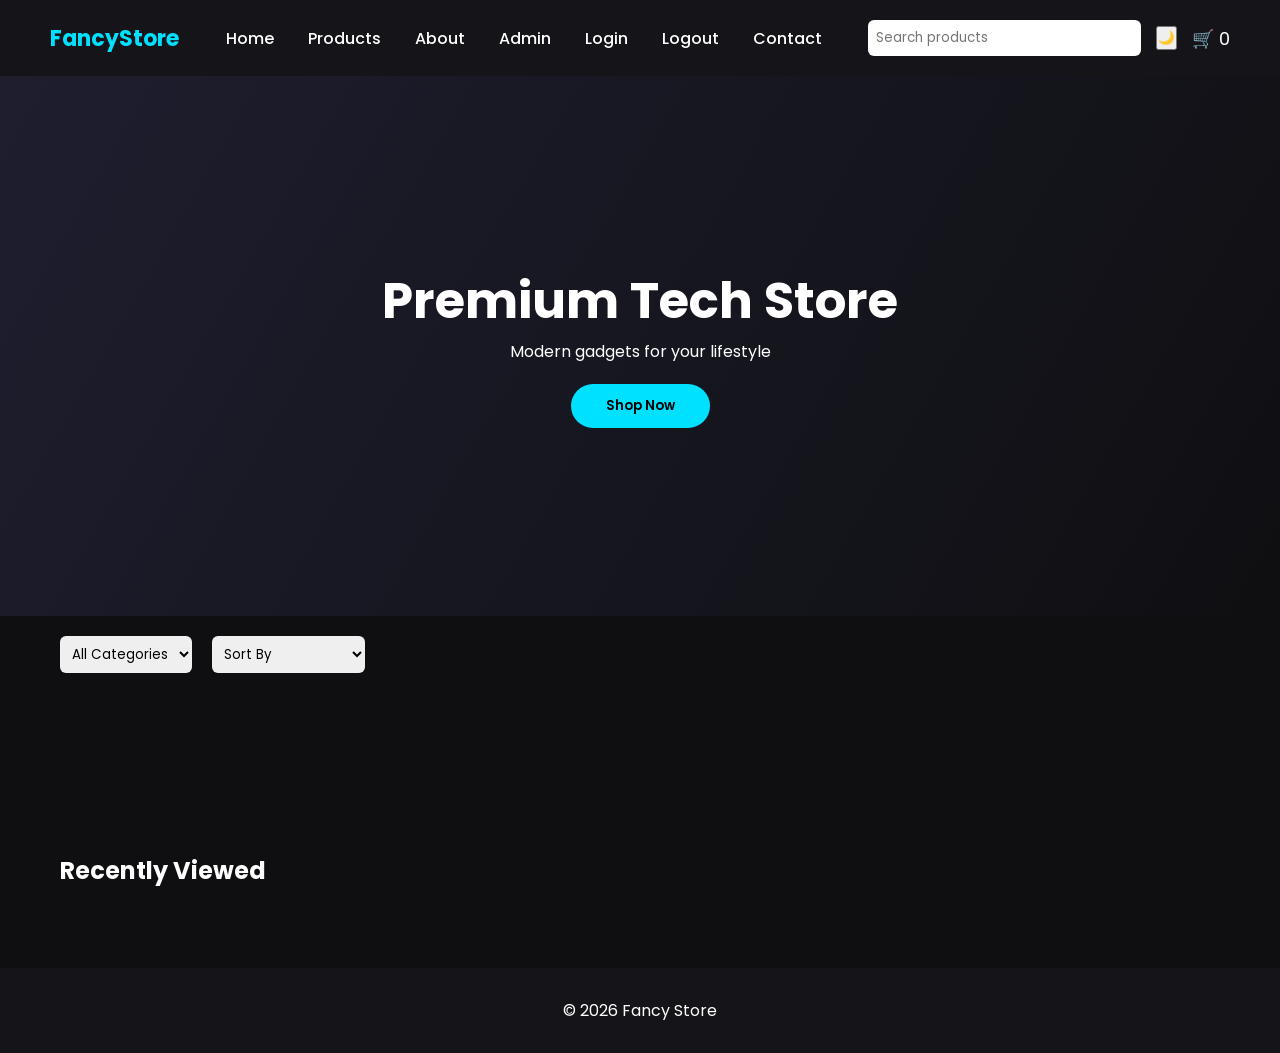
<file: index.html>
<!DOCTYPE html>
<html lang="en">
<head>

<meta charset="UTF-8">
<meta name="viewport" content="width=device-width, initial-scale=1.0">

<title>Fancy Store</title>
  
<link rel="manifest" href="/manifest.json">
<meta name="theme-color" content="#00e0ff">

<!-- iOS support -->
<meta name="apple-mobile-web-app-capable" content="yes">
<meta name="apple-mobile-web-app-status-bar-style" content="black">
<meta name="apple-mobile-web-app-title" content="Fancy Store">
<link rel="apple-touch-icon" href="/icon-192.png">
  
<link rel="stylesheet" href="style.css">

<link href="https://fonts.googleapis.com/css2?family=Poppins:wght@300;400;500;600;700&display=swap" rel="stylesheet">

</head>

<body>

<header class="header">

<div class="logo">FancyStore</div>

<div class="menu-toggle" onclick="toggleMenu()">☰</div>

<nav class="nav" id="nav">
<a href="#">Home</a>
<a href="#">Products</a>
<a href="#">About</a>
<a href="admin.html">Admin</a>
<a href="login.html">Login</a>
<a href="#" onclick="logout()">Logout</a>
<a href="#">Contact</a>

</nav>

<div class="header-right">

<input type="text" id="search" placeholder="Search products">

<button class="theme-btn" onclick="toggleTheme()">🌙</button>

<div class="cart-icon" onclick="toggleCart()">
🛒 <span id="cart-count">0</span>
</div>

</div>

</header>

<section class="hero">

<h1>Premium Tech Store</h1>
<p>Modern gadgets for your lifestyle</p>

<button onclick="scrollProducts()">Shop Now</button>

</section>

<div class="store-controls">

<select id="categoryFilter">
<option value="all">All Categories</option>
<option value="audio">Audio</option>
<option value="wearable">Wearables</option>
</select>

<select id="sortPrice">
<option value="default">Sort By</option>
<option value="low">Price: Low → High</option>
<option value="high">Price: High → Low</option>
</select>

</div>

<section class="products" id="products"></section>

<section class="recent">

<h2>Recently Viewed</h2>

<div id="recent-products"></div>

</section>

<!-- CART -->

<div class="cart-modal" id="cart-modal">

<div class="cart-content">

<h2>Your Cart</h2>

<div id="cart-items"></div>

<h3 id="cart-total"></h3>

<button onclick="clearCart()">Clear Cart</button>
<button onclick="toggleCart()">Close</button>

</div>

</div>

<!-- TOAST -->

<div id="toast">Product added to cart</div>

<footer>
<p>© 2026 Fancy Store</p>
</footer>

<script src="script.js"></script>

<script>
if ("serviceWorker" in navigator) {
  window.addEventListener("load", () => {
    navigator.serviceWorker.register("/sw.js");
  });
}
</script>

</body>
</html>
</file>
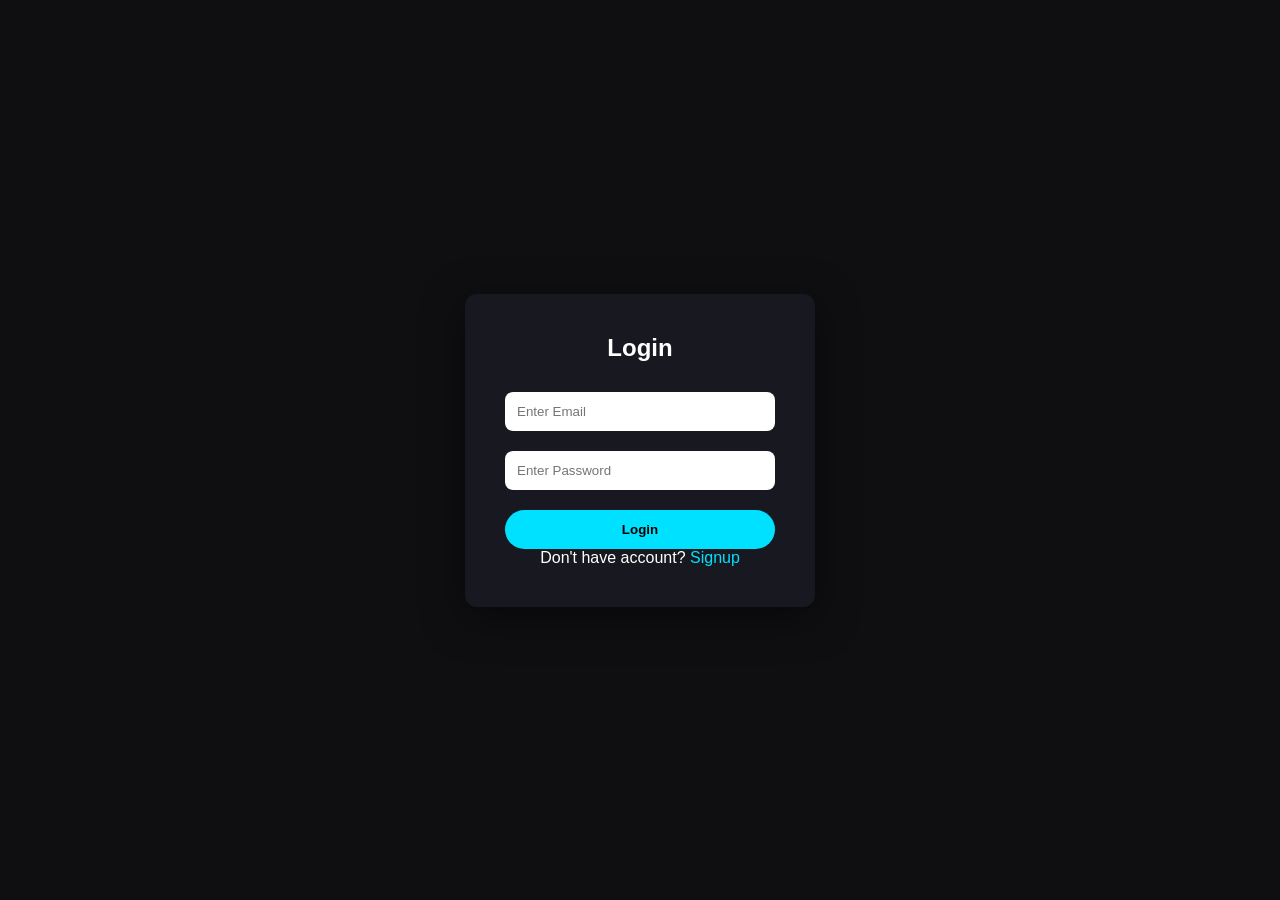
<file: admin.html>
<!DOCTYPE html>
<html>
<head>
<title>Admin Dashboard</title>
<link rel="stylesheet" href="style.css">
</head>

<body>

<h1>Admin Dashboard</h1>
<div style="padding:40px"></div>
<h3>Add Product</h3>

<input id="name" placeholder="Name"><br><br>
<input id="price" placeholder="Price"><br><br>
<input id="category" placeholder="Category"><br><br>
<input id="image" placeholder="Image URL"><br><br>

<button onclick="addProduct()">Add Product</button>

<h3>Products</h3>

<div id="products"></div>

<script>
const token = localStorage.getItem("token");
const role = localStorage.getItem("role");

/* PROTECT ADMIN PAGE */
if(!token || role !== "admin"){
alert("Please login as admin ❌");
localStorage.clear();
window.location.href="login.html";
}

const API = "https://fancy-store.onrender.com/api/products";

/* LOAD PRODUCTS */
async function loadProducts(){

const res = await fetch(API);
const data = await res.json();

const container = document.getElementById("products");
container.innerHTML="";

data.forEach(p=>{

container.innerHTML+=`

<div>
<b>${p.name}</b> - $${p.price}

<button onclick="deleteProduct('${p._id}')">Delete</button>
</div>

`;

});

}

/* ADD PRODUCT */
async function addProduct(){

const token = localStorage.getItem("token");

const product = {
name:document.getElementById("name").value,
price:document.getElementById("price").value,
category:document.getElementById("category").value, // ✅ added
image:document.getElementById("image").value        // ✅ added
};

await fetch(API,{
method:"POST",
headers:{
"Content-Type":"application/json",
"Authorization": token
},
body:JSON.stringify(product)
});

alert("Product Added ✅");

loadProducts(); // ✅ VERY IMPORTANT
}

/* DELETE PRODUCT */
async function deleteProduct(id){

const token = localStorage.getItem("token");

await fetch(API+"/"+id,{
method:"DELETE",
headers:{
"Authorization": token
}
});

alert("Deleted ✅");

loadProducts(); // ✅ VERY IMPORTANT
}

/* INITIAL LOAD */
loadProducts();

</script>
</body>
</html>
</file>
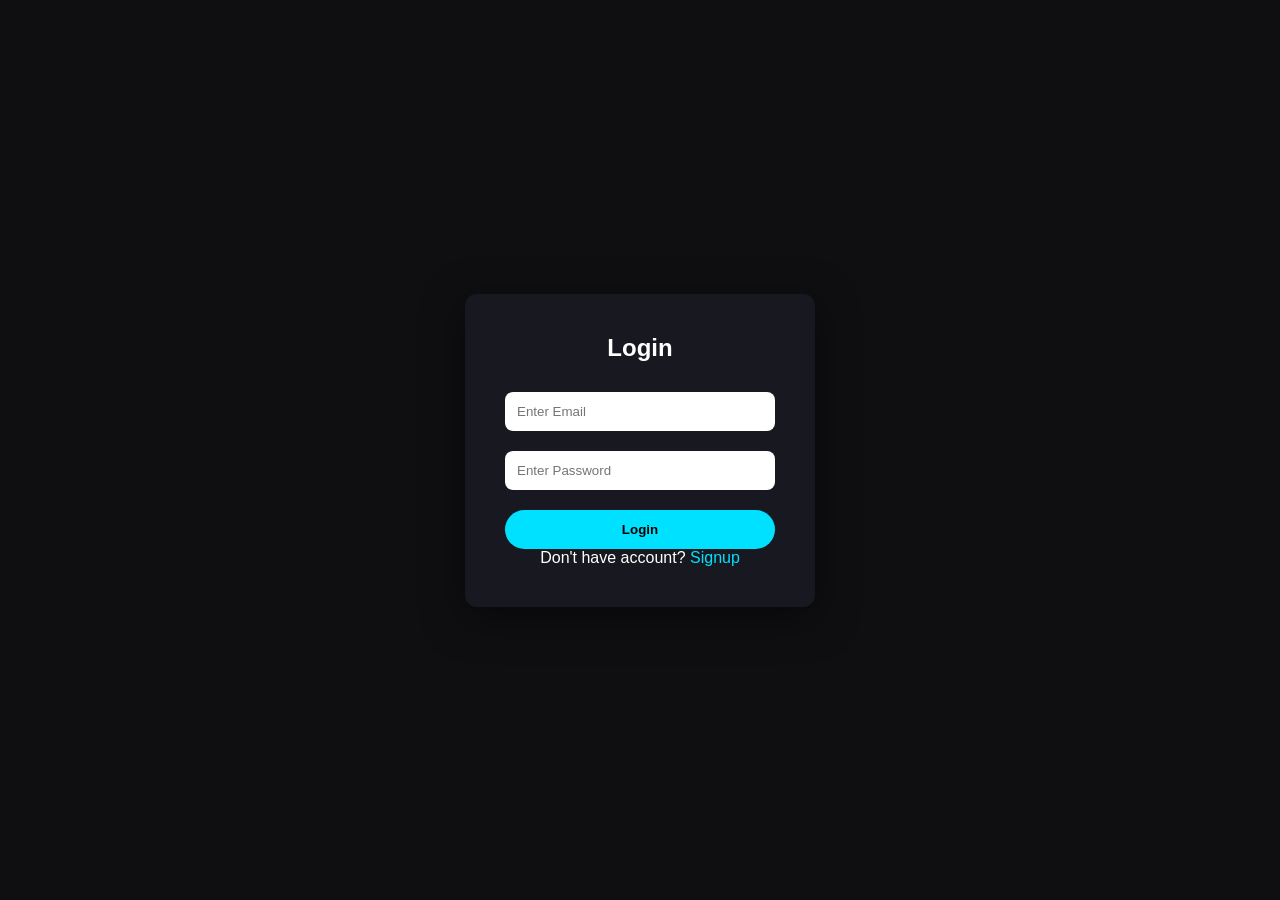
<file: login.html>
<!DOCTYPE html>
<html lang="en">
<head>
<meta charset="UTF-8">
<meta name="viewport" content="width=device-width, initial-scale=1.0">
<title>Login - Fancy Store</title>

<link rel="stylesheet" href="style.css">

<style>
.auth-container{
height:100vh;
display:flex;
justify-content:center;
align-items:center;
}

.auth-box{
background:#181820;
padding:40px;
border-radius:12px;
width:350px;
text-align:center;
box-shadow:0 10px 40px rgba(0,0,0,0.5);
}

.auth-box h2{
margin-bottom:20px;
}

.auth-box input{
width:100%;
padding:12px;
margin:10px 0;
border:none;
border-radius:8px;
outline:none;
}

.auth-box button{
width:100%;
padding:12px;
margin-top:10px;
background:#00e0ff;
border:none;
border-radius:25px;
cursor:pointer;
font-weight:600;
}

.auth-box a{
color:#00e0ff;
text-decoration:none;
}
</style>

</head>

<body>

<div class="auth-container">

<div class="auth-box">

<h2>Login</h2>

<input type="email" id="email" placeholder="Enter Email">
<input type="password" id="password" placeholder="Enter Password">

<button onclick="login()">Login</button>

<p>Don't have account? <a href="signup.html">Signup</a></p>

</div>

</div>

<script>

async function login(){

const email = document.getElementById("email").value;
const password = document.getElementById("password").value;

try{

const res = await fetch("https://fancy-store.onrender.com/api/auth/login",{
method:"POST",
headers:{"Content-Type":"application/json"},
body:JSON.stringify({email,password})
});

const data = await res.json();

if(data.token){

localStorage.setItem("token",data.token);
localStorage.setItem("role",data.role);

alert("Login Success ✅");

if(data.role === "admin"){
window.location.href="admin.html";
}else{
window.location.href="index.html";
}

}else{
alert(data.message || "Login failed ❌");
}

}catch(err){
alert("Server error ❌");
}

}

</script>

</body>
</html>
</file>
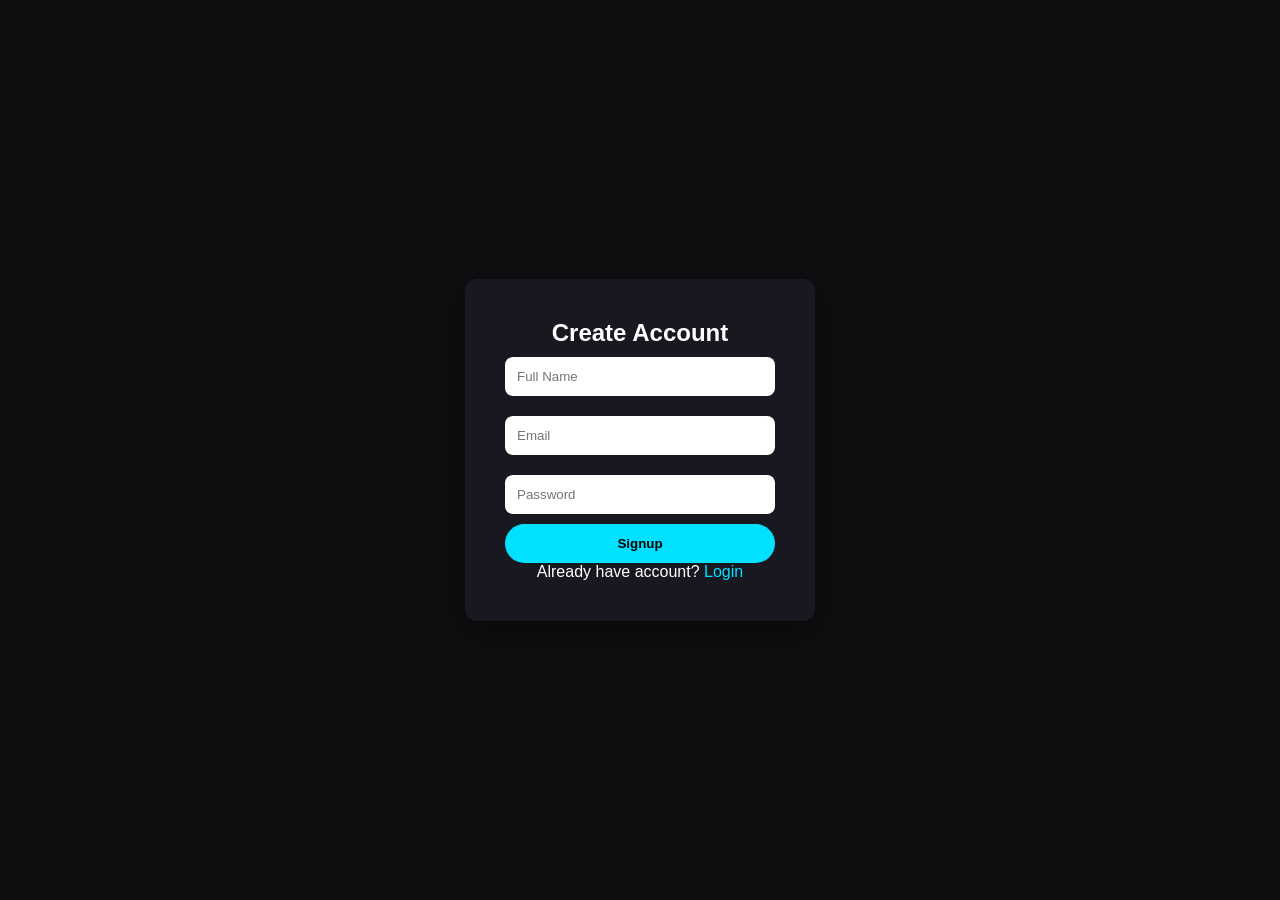
<file: signup.html>
<!DOCTYPE html>
<html lang="en">
<head>
<meta charset="UTF-8">
<meta name="viewport" content="width=device-width, initial-scale=1.0">
<title>Signup - Fancy Store</title>

<link rel="stylesheet" href="style.css">

<style>
.auth-container{
height:100vh;
display:flex;
justify-content:center;
align-items:center;
}

.auth-box{
background:#181820;
padding:40px;
border-radius:12px;
width:350px;
text-align:center;
box-shadow:0 10px 40px rgba(0,0,0,0.5);
}

.auth-box input{
width:100%;
padding:12px;
margin:10px 0;
border:none;
border-radius:8px;
}

.auth-box button{
width:100%;
padding:12px;
background:#00e0ff;
border:none;
border-radius:25px;
cursor:pointer;
font-weight:600;
}

.auth-box a{
color:#00e0ff;
text-decoration:none;
}
</style>

</head>

<body>

<div class="auth-container">

<div class="auth-box">

<h2>Create Account</h2>

<input type="text" id="name" placeholder="Full Name">
<input type="email" id="email" placeholder="Email">
<input type="password" id="password" placeholder="Password">

<button onclick="signup()">Signup</button>

<p>Already have account? <a href="login.html">Login</a></p>

</div>

</div>

<script>

async function signup(){

const name = document.getElementById("name").value;
const email = document.getElementById("email").value;
const password = document.getElementById("password").value;

try{

const res = await fetch("https://fancy-store.onrender.com/api/auth/signup",{
method:"POST",
headers:{"Content-Type":"application/json"},
body:JSON.stringify({name,email,password})
});

const data = await res.json();

alert(data.message || "Signup done ✅");

window.location.href="login.html";

}catch(err){
alert("Error ❌");
}

}

</script>

</body>
</html>
</file>
<file: style.css>
*{
margin:0;
padding:0;
box-sizing:border-box;
font-family:'Poppins',sans-serif;
}

body{
background:#0f0f12;
color:white;
}

/* HEADER */

.header{
display:flex;
justify-content:space-between;
align-items:center;
padding:20px 50px;
background:#141419;
position:sticky;
top:0;
z-index:10;
}

.logo{
font-size:22px;
font-weight:700;
color:#00e0ff;
}

.nav a{
margin:0 15px;
color:white;
text-decoration:none;
font-weight:500;
}

.nav a:hover{
color:#00e0ff;
}

.header-right{
display:flex;
align-items:center;
gap:15px;
}

#search{
padding:8px 12px;
border-radius:6px;
border:none;
}

.cart-icon{
cursor:pointer;
font-size:18px;
}

/* HERO */

.hero{
height:60vh;
display:flex;
flex-direction:column;
justify-content:center;
align-items:center;
text-align:center;
background:linear-gradient(120deg,#1e1e2f,#0f0f12);
}

.hero h1{
font-size:50px;
}

.hero button{
margin-top:20px;
padding:12px 35px;
border:none;
background:#00e0ff;
color:black;
border-radius:30px;
cursor:pointer;
font-weight:600;
}

/* PRODUCTS */

.products{
padding:60px;
display:grid;
grid-template-columns:repeat(auto-fit,minmax(250px,1fr));
gap:30px;
}

.product{
background:#181820;
padding:20px;
border-radius:12px;
text-align:center;
transition:0.3s;
}

.product:hover{
transform:translateY(-10px);
box-shadow:0 10px 40px rgba(0,0,0,0.4);
}

.product img{
width:100%;
border-radius:10px;
}

.product h3{
margin-top:10px;
}

.product button{
margin-top:10px;
padding:10px 20px;
border:none;
background:#00e0ff;
color:black;
border-radius:20px;
cursor:pointer;
}

/* CART MODAL */

.cart-modal{
position:fixed;
top:0;
left:0;
width:100%;
height:100%;
background:rgba(0,0,0,0.7);
display:none;
justify-content:center;
align-items:center;
}

.cart-content{
background:#1a1a22;
padding:30px;
border-radius:10px;
width:350px;
}

footer{
text-align:center;
padding:30px;
background:#141419;
margin-top:40px;
}

*{
margin:0;
padding:0;
box-sizing:border-box;
font-family:'Poppins',sans-serif;
}

body{
background:#0f0f12;
color:white;
}

/* HEADER */

.header{
display:flex;
justify-content:space-between;
align-items:center;
padding:20px 50px;
background:#141419;
position:sticky;
top:0;
z-index:100;
}

.logo{
font-size:22px;
font-weight:700;
color:#00e0ff;
}

.nav a{
margin:0 15px;
color:white;
text-decoration:none;
}

.nav a:hover{
color:#00e0ff;
}

.header-right{
display:flex;
gap:15px;
align-items:center;
}

#search{
padding:8px;
border:none;
border-radius:6px;
}

/* HERO */

.hero{
height:60vh;
display:flex;
flex-direction:column;
justify-content:center;
align-items:center;
background:linear-gradient(120deg,#1e1e2f,#0f0f12);
text-align:center;
}

.hero h1{
font-size:50px;
}

.hero button{
margin-top:20px;
padding:12px 35px;
border:none;
background:#00e0ff;
color:black;
border-radius:30px;
cursor:pointer;
}

/* PRODUCTS */

.products{
padding:60px;
display:grid;
grid-template-columns:repeat(auto-fit,minmax(250px,1fr));
gap:30px;
}

.product{
background:#181820;
padding:20px;
border-radius:12px;
text-align:center;
transition:0.3s;
position:relative;
}

.product:hover{
transform:translateY(-10px);
box-shadow:0 10px 40px rgba(0,0,0,0.4);
}

.product img{
width:100%;
border-radius:10px;
transition:0.4s;
}

.product img:hover{
transform:scale(1.1);
}

/* RATING */

.rating{
color:gold;
margin-top:5px;
}

/* WISHLIST */

.wishlist{
position:absolute;
top:10px;
right:10px;
cursor:pointer;
}

/* TOAST */

#toast{
position:fixed;
bottom:30px;
right:30px;
background:#00e0ff;
color:black;
padding:12px 25px;
border-radius:8px;
display:none;
}

/* MOBILE MENU */

.menu-toggle{
display:none;
font-size:24px;
cursor:pointer;
}

@media(max-width:768px){

.nav{
display:none;
flex-direction:column;
position:absolute;
top:70px;
left:0;
width:100%;
background:#141419;
padding:20px;
}

.nav.show{
display:flex;
}

.menu-toggle{
display:block;
}

}

/* LIGHT MODE */

.light-mode{
background:white;
color:black;
}

.light-mode .product{
background:#ffffff;
color:black;
}

/* STORE CONTROLS */

.store-controls{
display:flex;
gap:20px;
padding:20px 60px;
}

.store-controls select{
padding:8px;
border-radius:6px;
border:none;
}

/* RECENT PRODUCTS */

.recent{
padding:40px 60px;
}

#recent-products{
display:flex;
gap:20px;
}

/* CART ITEM */

.cart-item{
display:flex;
justify-content:space-between;
margin:10px 0;
}

/* QUANTITY BUTTON */

.qty-btn{
padding:3px 10px;
margin:0 5px;
cursor:pointer;
}
</file>
